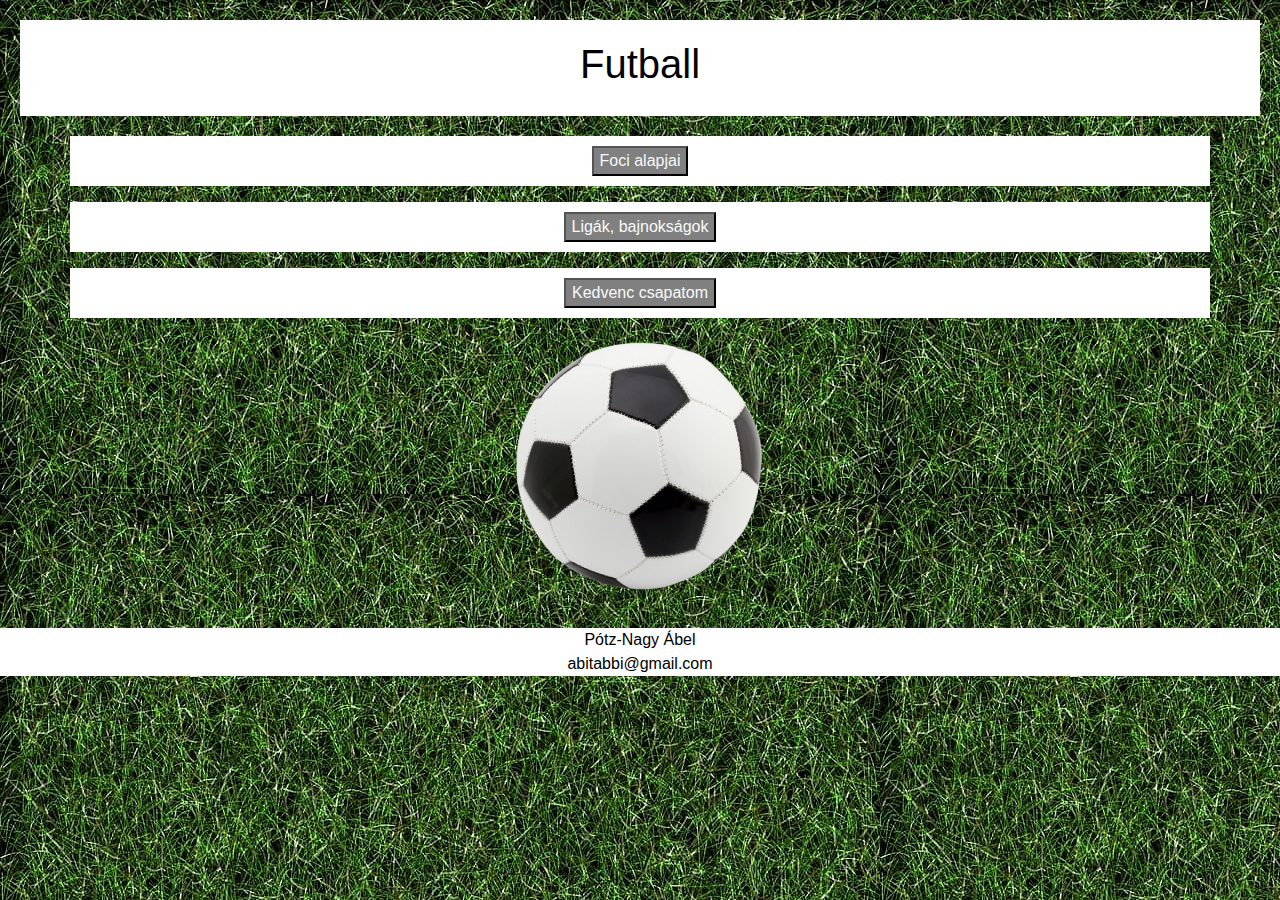
<file: PotzNagyAbel_9B_kedvenc/index.html>
<!DOCTYPE html>
<html lang="hu">
<head>
    <meta charset="UTF-8">
    <meta http-equiv="X-UA-Compatible" content="IE=edge">
    <meta name="viewport" content="width=device-width, initial-scale=1.0">
    <title>Futball</title>
    <link rel="stylesheet" href="style.css">
    <link rel="stylesheet" href="https://stackpath.bootstrapcdn.com/bootstrap/4.3.1/css/bootstrap.min.css" integrity="sha384-ggOyR0iXCbMQv3Xipma34MD+dH/1fQ784/j6cY/iJTQUOhcWr7x9JvoRxT2MZw1T" crossorigin="anonymous">
</head>

<body>
    <header>
        <h1>Futball</h1>
    </header>   
    <div class="container">
        <div class="navbar">
            <button><a href="1. oldal - Foci alapjai.html" target="_blank" class="text-light">Foci alapjai </a></button>          
        </div>
    </div>
    <p></p>
    <div class="container">
        <div class="navbar">
            <button> <a href="2. oldal - Ligák, bajnokságok.html" target="_blank" class="text-light">Ligák, bajnokságok</a></button>      
        </div>
    </div>
    <p></p>
    <div class="container">
        <div class="navbar">
            <button><a href="3. oldal - Kedvenc csapatom.html" target="_blank" class="text-light"> Kedvenc csapatom</a></button>          
        </div>
    </div>
        <p class="aligncenter">
            <img src="img/Focilabda.png" alt="centered image" class="responsive">
        </p>        
    <footer>
        Pótz-Nagy Ábel
       <p>abitabbi@gmail.com</p>
    </footer>
</body>
</html>
</file>
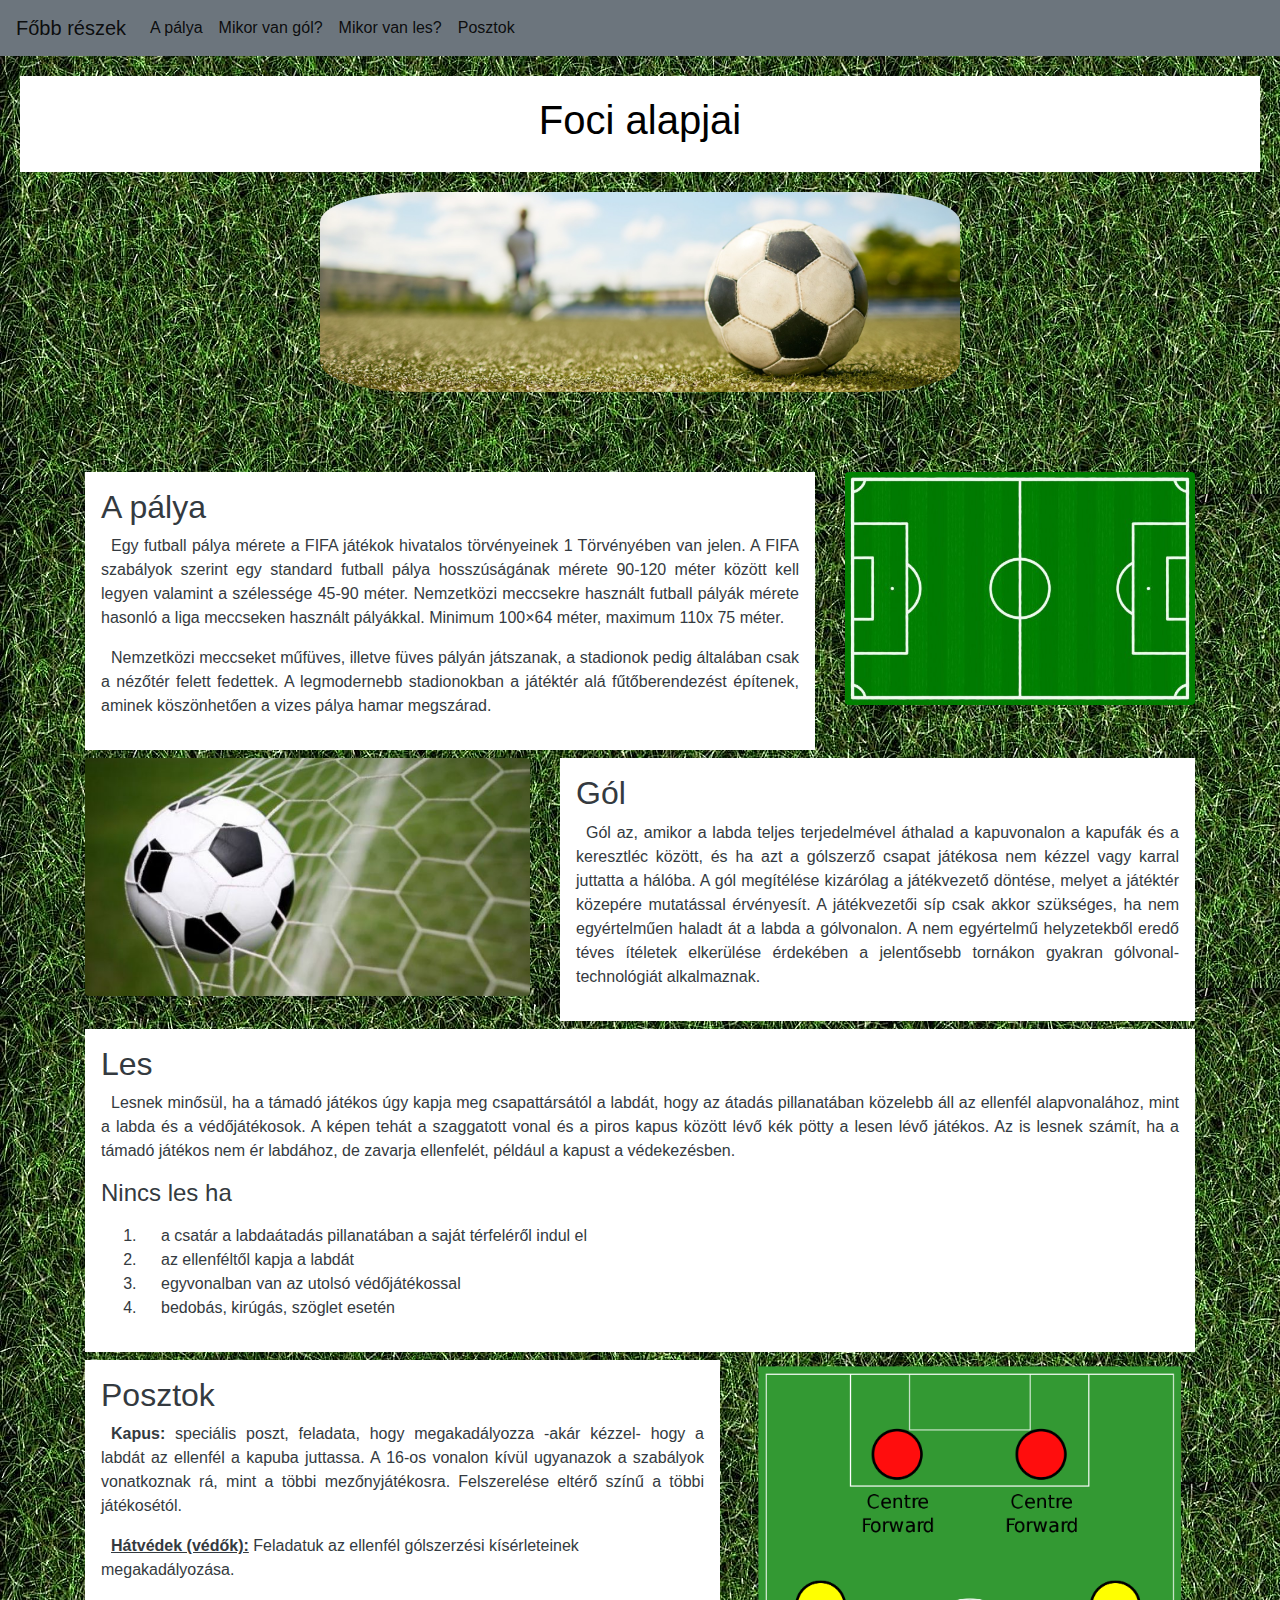
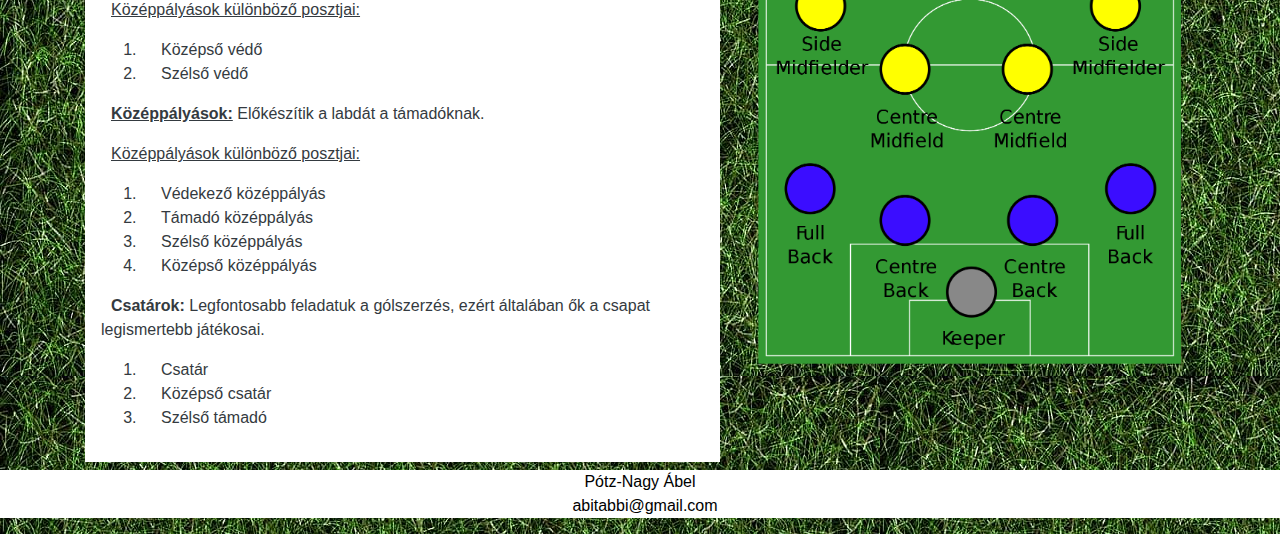
<file: PotzNagyAbel_9B_kedvenc/1. oldal - Foci alapjai.html>
<!DOCTYPE html>
<html lang="hu">
<head>
    <meta charset="UTF-8">
    <meta http-equiv="X-UA-Compatible" content="IE=edge">
    <meta name="viewport" content="width=device-width, initial-scale=1.0">
    <title>Futball- Foci alapjai</title>
    <link rel="stylesheet" href="focialapjai.css">
    <link rel="stylesheet" href="https://stackpath.bootstrapcdn.com/bootstrap/4.3.1/css/bootstrap.min.css" integrity="sha384-ggOyR0iXCbMQv3Xipma34MD+dH/1fQ784/j6cY/iJTQUOhcWr7x9JvoRxT2MZw1T" crossorigin="anonymous">
    <script src="https://code.jquery.com/jquery-3.2.1.slim.min.js"></script>
    <script src="https://cdnjs.cloudflare.com/ajax/libs/popper.js/1.12.9/umd/popper.min.js"></script>
    <script src="https://maxcdn.bootstrapcdn.com/bootstrap/4.0.0/js/bootstrap.min.js"></script>
</head>
<body>
    <nav class="navbar navbar-expand-lg navbar-light bg-secondary nav">
        <a class="navbar-brand" href="#top">Főbb részek</a>
        <button class="navbar-toggler" type="button" data-toggle="collapse" data-target="#navbarNavAltMarkup" aria-controls="navbarNavAltMarkup" aria-expanded="false" aria-label="Toggle navigation">
          <span class="navbar-toggler-icon"></span>
        </button>
        <div class="collapse navbar-collapse" id="navbarNavAltMarkup">
          <div class="navbar-nav">
            <a class="nav-item nav-link active" href="#A pálya">A pálya <span class="sr-only">(current)</span></a>
            <a class="nav-item nav-link active" href="#Gól">Mikor van gól? <span class="sr-only">(current)</span></a>
            <a class="nav-item nav-link active" href="#Les">Mikor van les? <span class="sr-only">(current)</span></a>
            <a class="nav-item nav-link active" href="#Posztok">Posztok <span class="sr-only">(current)</span></a>
          </div>
        </div>
    </nav>
    <header>
        <h1>
            Foci alapjai
        </h1>
    </header>
    <section id="banner">
        <img class="center" src="img/banner_foci.jpg">
    </section>
<div class="container">
    <div class="row">
        <div class="col-12 col-md-8 col-xl-8">
        <div class="p-3 mb-2 bg-white text-dark">
        <h2 id="A pálya">A pálya</h2>
        <p class="text-justify">
            Egy futball pálya mérete a FIFA játékok hivatalos törvényeinek 1 Törvényében van jelen. A FIFA szabályok szerint egy standard futball pálya hosszúságának mérete 90-120 méter között kell legyen valamint a szélessége 45-90 méter. Nemzetközi meccsekre használt futball pályák mérete hasonló a liga meccseken használt pályákkal. Minimum 100×64 méter, maximum 110x 75 méter.
        </p>
        <p class="text-justify">
            Nemzetközi meccseket műfüves, illetve füves pályán játszanak, a stadionok pedig általában csak a nézőtér felett fedettek. A legmodernebb stadionokban a játéktér alá fűtőberendezést építenek, aminek köszönhetően a vizes pálya hamar megszárad.
        </p>
        </div>
        </div>
        <div class="col-12 col-md-4 col-xl-4">
            <img class="img-fluid rounded" src="img/pálya.jpg" alt="Pálya">
        </div>
    </div>
</div>  
    
<div class="container">
    <div class="row">
        <div class="col-12 col-md-5 col-xl-5">
            <img class="img-fluid rounded" src="img/gol.jpg" alt="Gól">
        </div>
        <div class="col-12 col-md-7 col-xl-7">
            <div class="p-3 mb-2 bg-white text-dark">
            <h2 id="Gól">Gól</h2>
            <p class="text-justify"> 
                Gól az, amikor a labda teljes terjedelmével áthalad a kapuvonalon a kapufák és a keresztléc között, és ha azt a gólszerző csapat játékosa nem kézzel vagy karral juttatta a hálóba. A gól megítélése kizárólag a játékvezető döntése, melyet a játéktér közepére mutatással érvényesít. A játékvezetői síp csak akkor szükséges, ha nem egyértelműen haladt át a labda a gólvonalon. A nem egyértelmű helyzetekből eredő téves ítéletek elkerülése érdekében a jelentősebb tornákon gyakran gólvonal-technológiát alkalmaznak. 
            </p>
        </div>
        </div>
        </div>
    </div>
</div>
    
<div class="container">
    <div class="row">
        <div class="col-12">
            <div class="p-3 mb-2 bg-white text-dark">
            <h2 id="Les">Les</h2>
            <p class="text-justify">
                Lesnek minősül, ha a támadó játékos úgy kapja meg csapattársától a labdát, hogy az átadás pillanatában közelebb áll az ellenfél alapvonalához, mint a labda és a védőjátékosok. A képen tehát a szaggatott vonal és a piros kapus között lévő kék pötty a lesen lévő játékos. Az is lesnek számít, ha a támadó játékos nem ér labdához, de zavarja ellenfelét, például a kapust a védekezésben.
            </p>
            <h4>Nincs les ha</h4>
            <p>
                <ol>
                    <li>a csatár a labdaátadás pillanatában a saját térfeléről indul el</li>
                    <li>az ellenféltől kapja a labdát</li>
                    <li>egyvonalban van az utolsó védőjátékossal</li>
                    <li>bedobás, kirúgás, szöglet esetén</li>
                </ol> 
            </p>
        </div>
        </div>
    </div>
</div>
    
<div class="container">
    <div class="row">
        <div class="col-12 col-md-7 col-xl-7">
            <div class="p-3 mb-2 bg-white text-dark">
            <h2 id="Posztok">Posztok</h2>
            <p class="text-justify">
                <b>Kapus:</b> speciális poszt, feladata, hogy megakadályozza -akár kézzel- hogy a labdát az ellenfél a kapuba juttassa. A 16-os vonalon kívül ugyanazok a szabályok vonatkoznak rá, mint a többi mezőnyjátékosra. Felszerelése eltérő színű a többi játékosétól.
            </p>
            <p>
                <u><b>Hátvédek (védők):</b></u> Feladatuk az ellenfél gólszerzési kísérleteinek megakadályozása.
                <u><p>Középpályások különböző posztjai:</p></u>
                <ol>
                    <li>Középső védő</li>
                    <li>Szélső védő</li>
                </ol> 
            </p>
            <p>
                <u><b>Középpályások:</b></u> Előkészítik a labdát a támadóknak.
            </p>
            <p><u>Középpályások különböző posztjai:</p></u>
            <ol>
                <li>Védekező középpályás</li>
                <li>Támadó középpályás</li>
                <li>Szélső középpályás</li>
                <li>Középső középpályás</li>
            </ol>
            <p>
                <b>Csatárok:</b> Legfontosabb feladatuk a gólszerzés, ezért általában ők a csapat legismertebb játékosai.
            </p>
            <ol>
                <li>Csatár</li>
                <li>Középső csatár</li>
                <li>Szélső támadó</li>
            </ol>
        </div>
        </div>
        <div class="col-12 col-md-5 col-xl-5">
            <img width="450" height="550" class="img-fluid rounded" src="img/posztok.jpg" alt="Posztok">
        </div>
    </div>
</div>
    
<footer>
    Pótz-Nagy Ábel
   <p>abitabbi@gmail.com</p>
</footer>

</body>
</html>
</file>
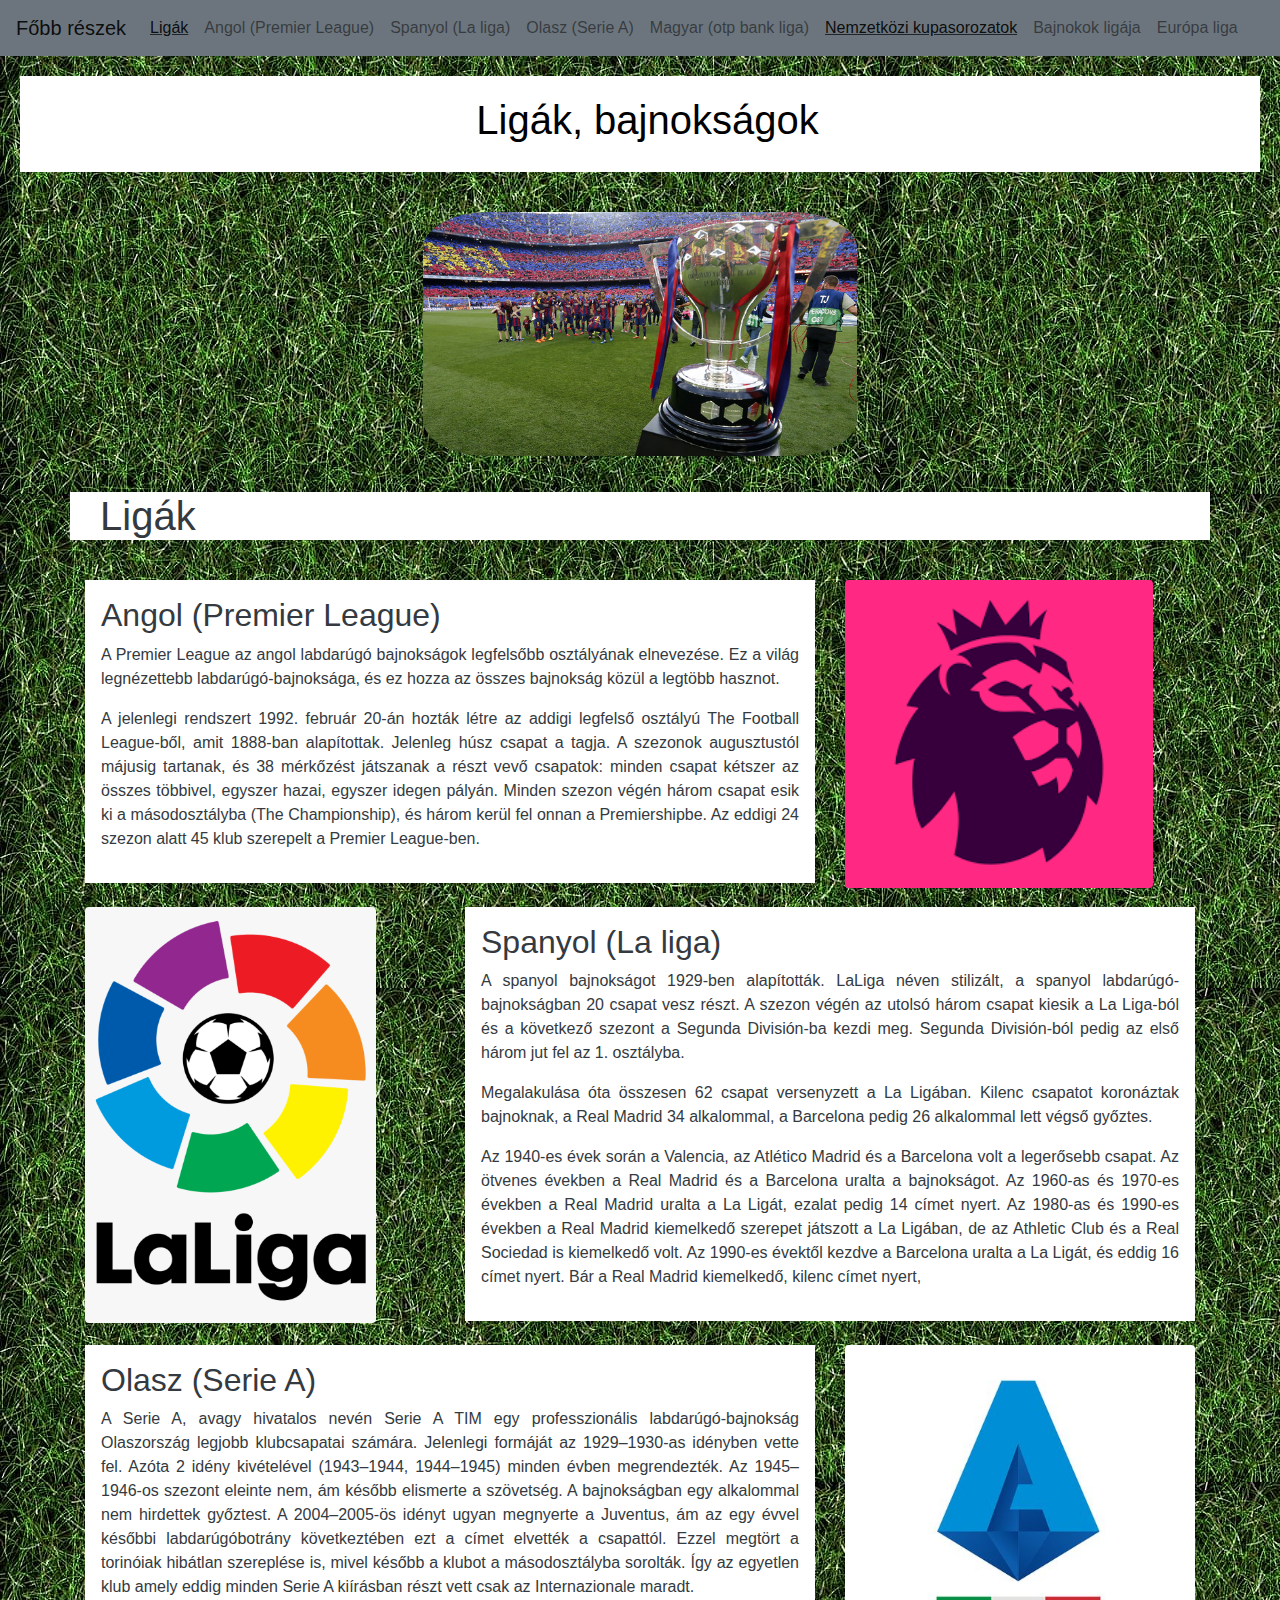
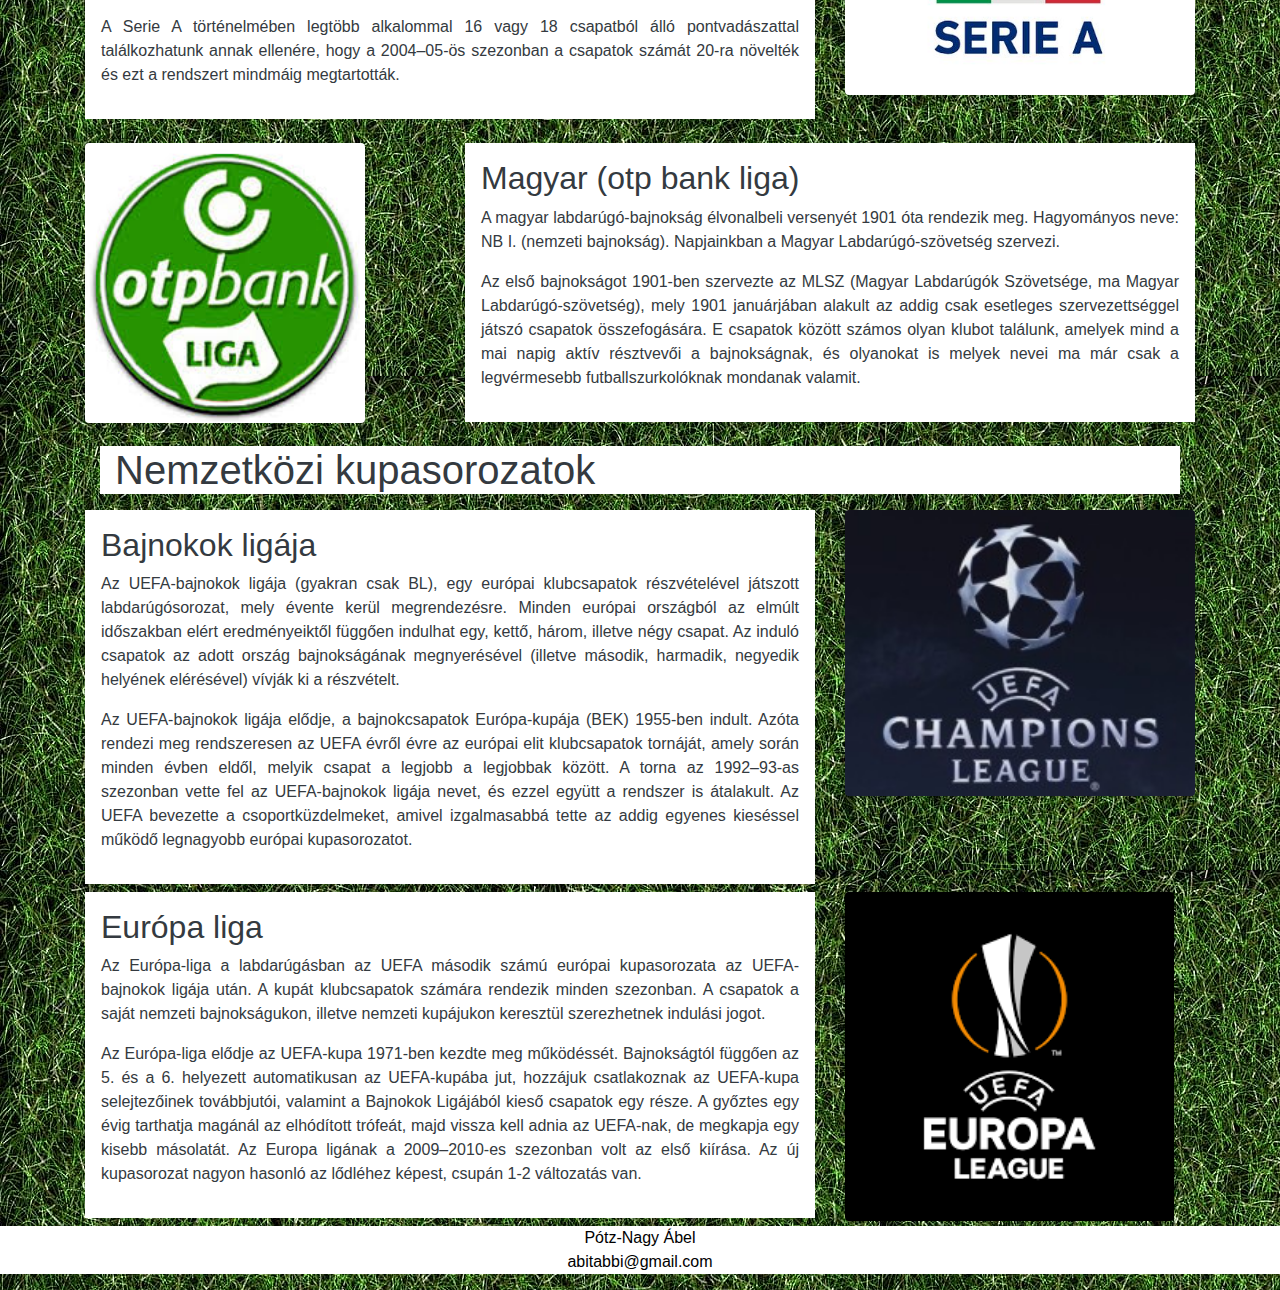
<file: PotzNagyAbel_9B_kedvenc/2. oldal - Ligák, bajnokságok.html>
<!DOCTYPE html>
<html lang="hu">
<head>
    <meta charset="UTF-8">
    <meta http-equiv="X-UA-Compatible" content="IE=edge">
    <meta name="viewport" content="width=device-width, initial-scale=1.0">
    <title>Futball- Ligák, bajnokságok</title>
    <link rel="stylesheet" href="ligak_bajnoksag.css">
    <link rel="stylesheet" href="https://stackpath.bootstrapcdn.com/bootstrap/4.3.1/css/bootstrap.min.css" integrity="sha384-ggOyR0iXCbMQv3Xipma34MD+dH/1fQ784/j6cY/iJTQUOhcWr7x9JvoRxT2MZw1T" crossorigin="anonymous">
    <script src="https://code.jquery.com/jquery-3.2.1.slim.min.js"></script>
    <script src="https://cdnjs.cloudflare.com/ajax/libs/popper.js/1.12.9/umd/popper.min.js"></script>
    <script src="https://maxcdn.bootstrapcdn.com/bootstrap/4.0.0/js/bootstrap.min.js"></script>
</head>
<body>
    <nav class="navbar navbar-expand-lg navbar-light bg-secondary nav">
        <a class="navbar-brand" href="#top">Főbb részek</a>
        <button class="navbar-toggler" type="button" data-toggle="collapse" data-target="#navbarNavAltMarkup" aria-controls="navbarNavAltMarkup" aria-expanded="false" aria-label="Toggle navigation">
          <span class="navbar-toggler-icon"></span>
        </button>
        <div class="collapse navbar-collapse" id="navbarNavAltMarkup">
          <div class="navbar-nav">
            <u><a class="nav-item nav-link active" href="#liga">Ligák<span class="sr-only">(current)</span></a></u>
            <a class="nav-item nav-link" href="#angol">Angol (Premier League) <span class="sr-only">(current)</span></a>
            <a class="nav-item nav-link" href="#spanyol">Spanyol (La liga) <span class="sr-only">(current)</span></a>
            <a class="nav-item nav-link" href="#olasz">Olasz (Serie A)<span class="sr-only">(current)</span></a>
            <a class="nav-item nav-link" href="#magyar">Magyar (otp bank liga)<span class="sr-only">(current)</span></a>
            <u><a class="nav-item nav-link active" href="#nemzetközi">Nemzetközi kupasorozatok<span class="sr-only">(current)</span></a></u>
            <a class="nav-item nav-link" href="#bl">Bajnokok ligája<span class="sr-only">(current)</span></a>
            <a class="nav-item nav-link" href="#el">Európa liga <span class="sr-only">(current)</span></a>
          </div>
        </div>
    </nav>
    <header>
        <h1>
          Ligák, bajnokságok
        </h1>
    </header>
    <section id="banner">
        <img class="center" src="img/kupa.JPG">
    </section>

    <p><h1 id="liga" class="bg-white text-dark container">
          Ligák
       </h1>
    </p>c
<div class="container">
  <div class="row">
    <div class="col-12 col-md-8 col-xl-8">
      <div class="p-3 mb-2 bg-white text-dark">
        <h2 id="angol">Angol (Premier League) </h2>
        <p class="text-justify">
          A Premier League az angol labdarúgó bajnokságok legfelsőbb osztályának elnevezése. Ez a világ legnézettebb labdarúgó-bajnoksága, és ez hozza az összes bajnokság közül a legtöbb hasznot.
        </p>
        <p class="text-justify">
          A jelenlegi rendszert 1992. február 20-án hozták létre az addigi legfelső osztályú The Football League-ből, amit 1888-ban alapítottak. Jelenleg húsz csapat a tagja. A szezonok augusztustól májusig tartanak, és 38 mérkőzést játszanak a részt vevő csapatok: minden csapat kétszer az összes többivel, egyszer hazai, egyszer idegen pályán. Minden szezon végén három csapat esik ki a másodosztályba (The Championship), és három kerül fel onnan a Premiershipbe. Az eddigi 24 szezon alatt 45 klub szerepelt a Premier League-ben. 
        </p>
      </div>  
  </div>
  <div class="col-12 col-md-4 col-xl-4">
    <img width="88%" class="img-fluid rounded" src="img/premierleague.png" alt="Angol (Premier League)">
  </div>
</div>
</div>    
    
<p></p>

<div class="container">
  <div class="row">
    <div class="col-12 col-md-4 col-xl-4">
        <img width="83%" class="img-fluid rounded" src="img/laliga.png" alt="Spanyol (La liga)">
    </div>
    <div class="col-12 col-md-8 col-xl-8">
        <div class="p-3 mb-2 bg-white text-dark">
        <h2 id="spanyol">Spanyol (La liga)</h2>
        <p class="text-justify"> 
          A spanyol bajnokságot 1929-ben alapították. LaLiga néven stilizált, a spanyol labdarúgó-bajnokságban 20 csapat vesz részt. A szezon végén az utolsó három csapat kiesik a La Liga-ból és a következő szezont a Segunda División-ba kezdi meg. Segunda División-ból pedig az első három jut fel az 1. osztályba.
        </p>
        <p class="text-justify"> 
          Megalakulása óta összesen 62 csapat versenyzett a La Ligában. Kilenc csapatot koronáztak bajnoknak, a Real Madrid 34 alkalommal, a Barcelona pedig 26 alkalommal lett végső győztes.
        </p>
        <p class="text-justify">
          Az 1940-es évek során a Valencia, az Atlético Madrid és a Barcelona volt a legerősebb csapat. Az ötvenes években a Real Madrid és a Barcelona uralta a bajnokságot. Az 1960-as és 1970-es években a Real Madrid uralta a La Ligát, ezalat pedig 14 címet nyert. Az 1980-as és 1990-es években a Real Madrid kiemelkedő szerepet játszott a La Ligában, de az Athletic Club és a Real Sociedad is kiemelkedő volt. Az 1990-es évektől kezdve a Barcelona uralta a La Ligát, és eddig 16 címet nyert. Bár a Real Madrid kiemelkedő, kilenc címet nyert,
        </p>
    </div>
    </div>
    </div>
</div>
    
<p></p>
<div class="container">
  <div class="row">
    <div class="col-12 col-md-8 col-xl-8">
      <div class="p-3 mb-2 bg-white text-dark">
        <h2 id="olasz">Olasz (Serie A) </h2>
        <p class="text-justify">
            A Serie A, avagy hivatalos nevén Serie A TIM egy professzionális labdarúgó-bajnokság Olaszország legjobb klubcsapatai számára. Jelenlegi formáját az 1929–1930-as idényben vette fel. Azóta 2 idény kivételével (1943–1944, 1944–1945) minden évben megrendezték. Az 1945–1946-os szezont eleinte nem, ám később elismerte a szövetség. A bajnokságban egy alkalommal nem hirdettek győztest. A 2004–2005-ös idényt ugyan megnyerte a Juventus, ám az egy évvel későbbi labdarúgóbotrány következtében ezt a címet elvették a csapattól. Ezzel megtört a torinóiak hibátlan szereplése is, mivel később a klubot a másodosztályba sorolták. Így az egyetlen klub amely eddig minden Serie A kiírásban részt vett csak az Internazionale maradt. 
        </p>
        <p class="text-justify">
            A Serie A történelmében legtöbb alkalommal 16 vagy 18 csapatból álló pontvadászattal találkozhatunk annak ellenére, hogy a 2004–05-ös szezonban a csapatok számát 20-ra növelték és ezt a rendszert mindmáig megtartották. 
        </p>
      </div>  
      </div>
  <div class="col-12 col-md-4 col-xl-4">
    <img class="img-fluid rounded" src="img/SerieA.png" alt="Olasz (Serie A)">
  </div>
</div>
</div>
      
<p></p>

<div class="container">
  <div class="row">
    <div class="col-12 col-md-4 col-xl-4">
        <img width="80%" class="img-fluid rounded" src="img/otpbank.webp" alt="Magyar (otp bank liga)">
    </div>
    <div class="col-12 col-md-8 col-xl-8">
        <div class="p-3 mb-2 bg-white text-dark">
        <h2 id="magyar">Magyar (otp bank liga)</h2>
        <p class="text-justify"> 
          A magyar labdarúgó-bajnokság élvonalbeli versenyét 1901 óta rendezik meg. Hagyományos neve: NB I. (nemzeti bajnokság). Napjainkban a Magyar Labdarúgó-szövetség szervezi. 
        </p>
        <p class="text-justify"> 
          Az első bajnokságot 1901-ben szervezte az MLSZ (Magyar Labdarúgók Szövetsége, ma Magyar Labdarúgó-szövetség), mely 1901 januárjában alakult az addig csak esetleges szervezettséggel játszó csapatok összefogására. E csapatok között számos olyan klubot találunk, amelyek mind a mai napig aktív résztvevői a bajnokságnak, és olyanokat is melyek nevei ma már csak a legvérmesebb futballszurkolóknak mondanak valamit. 
        </p>
    </div>
    </div>
    </div>
</div>
  
<div class="container">
  <div class="col-12">
    <p>
      <h1 id="nemzetközi" class="bg-white text-dark">
      Nemzetközi kupasorozatok
      </h1>
    </p>
  </div> 
</div>
    
<div class="container">
  <div class="row">
    <div class="col-12 col-md-8 col-xl-8">
        <div class="p-3 mb-2 bg-white text-dark">
          <h2 id="bl">Bajnokok ligája</h2>
          <p class="text-justify">
            Az UEFA-bajnokok ligája (gyakran csak BL), egy európai klubcsapatok részvételével játszott labdarúgósorozat, mely évente kerül megrendezésre. Minden európai országból az elmúlt időszakban elért eredményeiktől függően indulhat egy, kettő, három, illetve négy csapat. Az induló csapatok az adott ország bajnokságának megnyerésével (illetve második, harmadik, negyedik helyének elérésével) vívják ki a részvételt. 
          </p>
          <p class="text-justify">
            Az UEFA-bajnokok ligája elődje, a bajnokcsapatok Európa-kupája (BEK) 1955-ben indult. Azóta rendezi meg rendszeresen az UEFA évről évre az európai elit klubcsapatok tornáját, amely során minden évben eldől, melyik csapat a legjobb a legjobbak között. A torna az 1992–93-as szezonban vette fel az UEFA-bajnokok ligája nevet, és ezzel együtt a rendszer is átalakult. Az UEFA bevezette a csoportküzdelmeket, amivel izgalmasabbá tette az addig egyenes kieséssel működő legnagyobb európai kupasorozatot. 
          </p>
        </div>  
    </div>
    <div class="col-12 col-md-4 col-xl-4">
      <img width="100%" class="img-fluid rounded" src="img/bl.jpg" alt="Bajnokok ligája">
    </div>
<p></p>
</div>
</div>  
    
      
<div class="container">
  <div class="row">
    <div class="col-12 col-md-8 col-xl-8">
        <div class="p-3 mb-2 bg-white text-dark">
          <h2 id="el">Európa liga</h2>
      <p class="text-justify">
        Az Európa-liga a labdarúgásban az UEFA második számú európai kupasorozata az UEFA-bajnokok ligája után. A kupát klubcsapatok számára rendezik minden szezonban. A csapatok a saját nemzeti bajnokságukon, illetve nemzeti kupájukon keresztül szerezhetnek indulási jogot.
      </p>
      <p class="text-justify">
        Az Európa-liga elődje az UEFA-kupa 1971-ben kezdte meg működéssét.  Bajnokságtól függően az 5. és a 6. helyezett automatikusan az UEFA-kupába jut, hozzájuk csatlakoznak az UEFA-kupa selejtezőinek továbbjutói, valamint a Bajnokok Ligájából kieső csapatok egy része. A győztes egy évig tarthatja magánál az elhódított trófeát, majd vissza kell adnia az UEFA-nak, de megkapja egy kisebb másolatát.  Az Europa ligának a 2009–2010-es szezonban volt az első kiírása. Az új kupasorozat nagyon hasonló az lődléhez képest, csupán 1-2 változatás van.      </p>
      </div>
      </div>
    <div class="col-12 col-md-4 col-xl-4">
      <img width="94%" class="img-fluid rounded" src="img/el.jpg" alt="Európa liga">
    </div>  
</div>
</div>

<footer>
  Pótz-Nagy Ábel
 <p>abitabbi@gmail.com</p>
</footer>
    
</body>
</file>
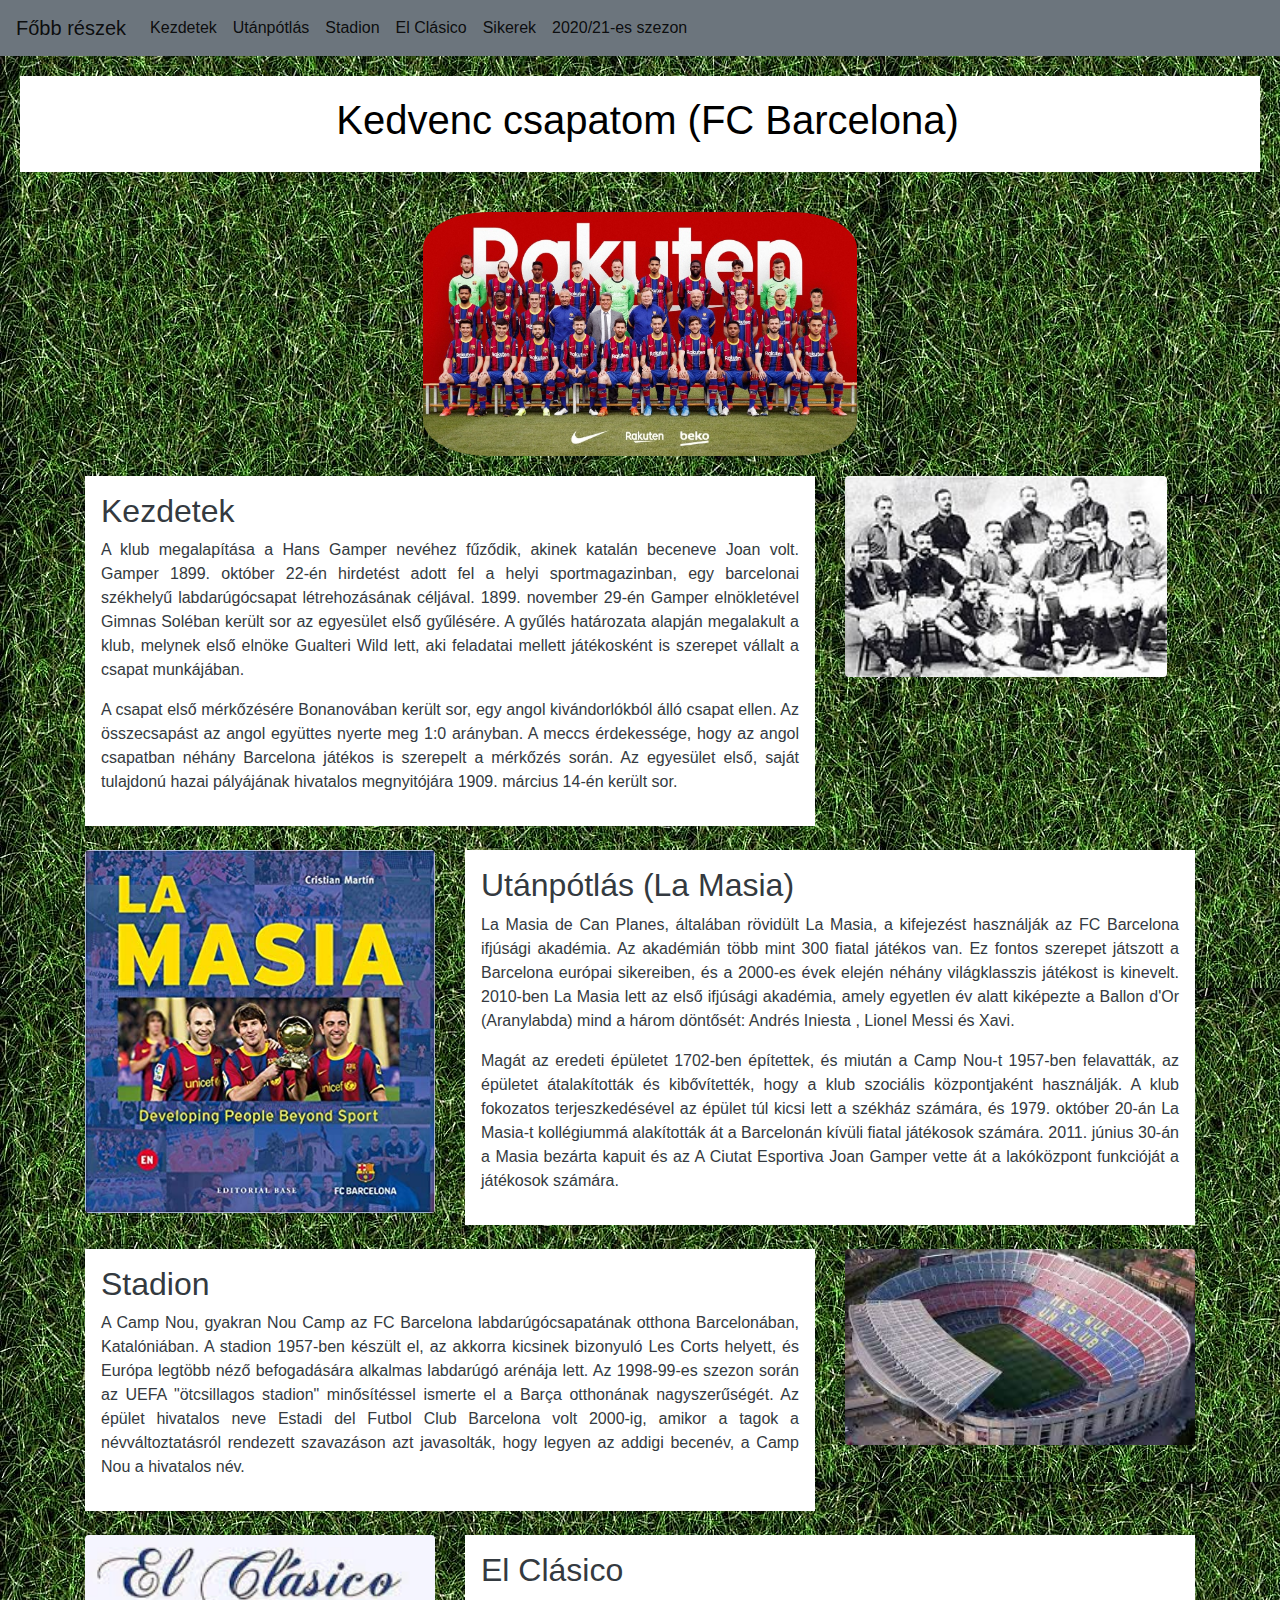
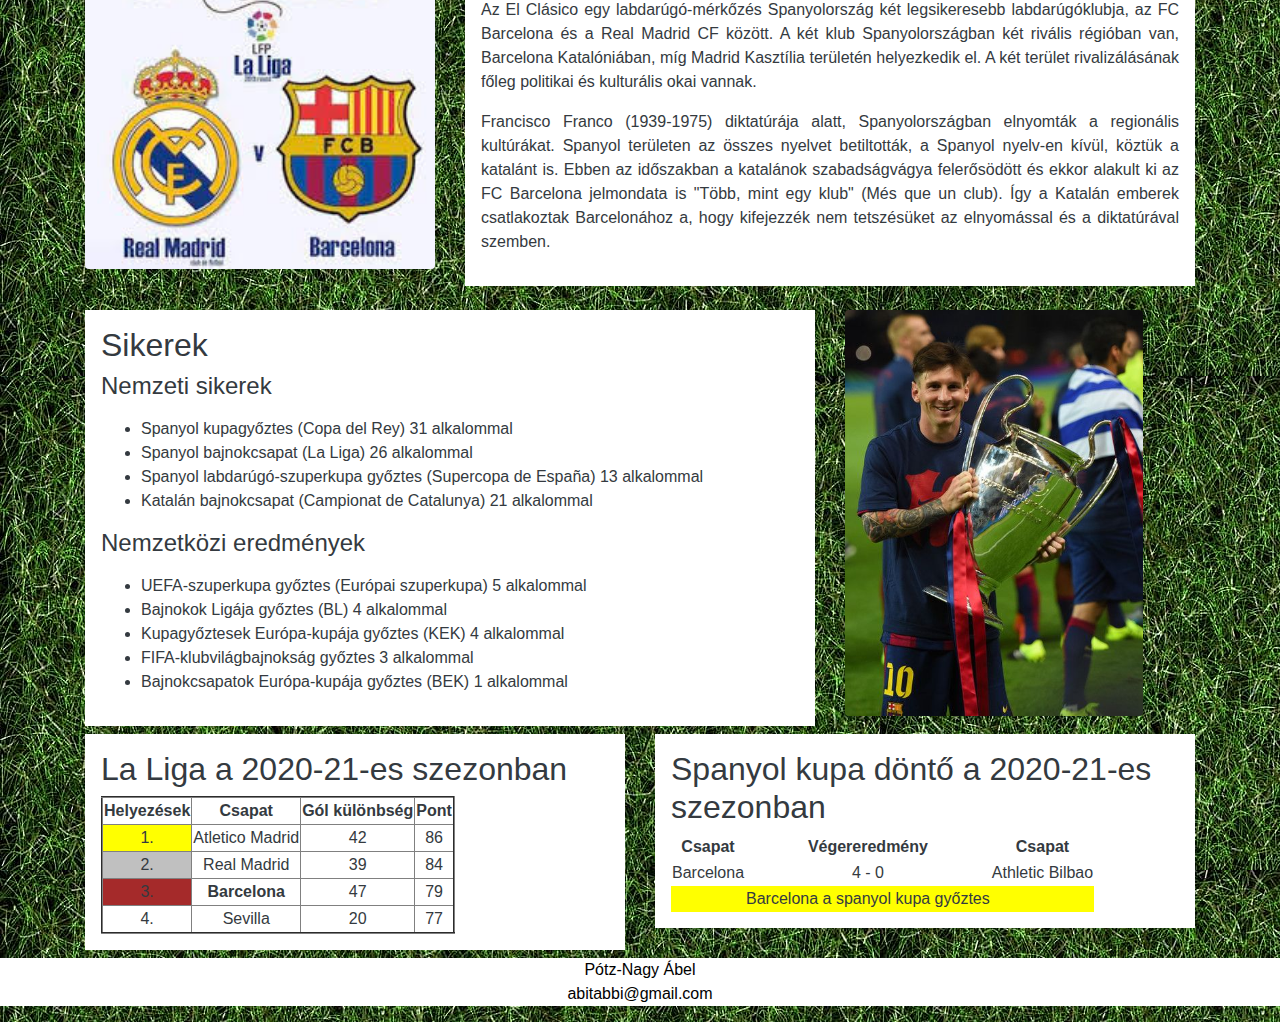
<file: PotzNagyAbel_9B_kedvenc/3. oldal - Kedvenc csapatom.html>
<!DOCTYPE html>
<html lang="hu">
<head>
    <meta charset="UTF-8">
    <meta http-equiv="X-UA-Compatible" content="IE=edge">
    <meta name="viewport" content="width=device-width, initial-scale=1.0">
    <title>Kedvenc csapatom </title>
    <link rel="stylesheet" href="kedvencsapatom.css">
    <link rel="stylesheet" href="https://stackpath.bootstrapcdn.com/bootstrap/4.3.1/css/bootstrap.min.css" integrity="sha384-ggOyR0iXCbMQv3Xipma34MD+dH/1fQ784/j6cY/iJTQUOhcWr7x9JvoRxT2MZw1T" crossorigin="anonymous">
    <script src="https://code.jquery.com/jquery-3.2.1.slim.min.js"></script>
    <script src="https://cdnjs.cloudflare.com/ajax/libs/popper.js/1.12.9/umd/popper.min.js"></script>
    <script src="https://maxcdn.bootstrapcdn.com/bootstrap/4.0.0/js/bootstrap.min.js"></script>
</head>
<body>
    <nav class="navbar navbar-expand-lg navbar-light bg-secondary nav">
        <a class="navbar-brand" href="#top">Főbb részek</a>
        <button class="navbar-toggler" type="button" data-toggle="collapse" data-target="#navbarNavAltMarkup" aria-controls="navbarNavAltMarkup" aria-expanded="false" aria-label="Toggle navigation">
          <span class="navbar-toggler-icon"></span>
        </button>
        <div class="collapse navbar-collapse" id="navbarNavAltMarkup">
          <div class="navbar-nav">
            <a class="nav-item nav-link active" href="#kezdetek">Kezdetek<span class="sr-only">(current)</span></a>
            <a class="nav-item nav-link active" href="#utánpótlás">Utánpótlás<span class="sr-only">(current)</span></a>
            <a class="nav-item nav-link active" href="#stadion">Stadion <span class="sr-only">(current)</span></a>
            <a class="nav-item nav-link active" href="#el clásico">El Clásico<span class="sr-only">(current)</span></a>
            <a class="nav-item nav-link active" href="#sikerek">Sikerek<span class="sr-only">(current)</span></a>
            <a class="nav-item nav-link active" href="#2020/21-es szezon">2020/21-es szezon<span class="sr-only">(current)</span></a>
          </div>
        </div>
    </nav>
    <header>
        <h1>
          Kedvenc csapatom (FC Barcelona)
        </h1>
    </header>
    <section id="banner">
        <img class="center" src="img/fc_barcelona.jpg">
    </section>

<div class="container">
    <div class="row">
        <div class="col-12 col-md-8 col-xl-8">
            <div class="p-3 mb-2 bg-white text-dark">
                <h2 id="kezdetek">Kezdetek</h2>
                    <p class="text-justify">
                        A klub megalapítása a Hans Gamper nevéhez fűződik, akinek katalán beceneve Joan volt. Gamper 1899. október 22-én hirdetést adott fel a helyi sportmagazinban, egy barcelonai székhelyű labdarúgócsapat létrehozásának céljával. 1899. november 29-én Gamper elnökletével Gimnas Soléban került sor az egyesület első gyűlésére. A gyűlés határozata alapján megalakult a klub, melynek első elnöke Gualteri Wild lett, aki feladatai mellett játékosként is szerepet vállalt a csapat munkájában. 
                    </p>
                    <p class="text-justify">
                        A csapat első mérkőzésére Bonanovában került sor, egy angol kivándorlókból álló csapat ellen. Az összecsapást az angol együttes nyerte meg 1:0 arányban. A meccs érdekessége, hogy az angol csapatban néhány Barcelona játékos is szerepelt a mérkőzés során. Az egyesület első, saját tulajdonú hazai pályájának hivatalos megnyitójára 1909. március 14-én került sor.
                    </p>
            </div>
        </div>
        <div class="col-12 col-md-4 col-xl-4">
            <img width="92%" class="img-fluid rounded" src="img/barca_kezdetek.jpg" alt="Kezdetek">
        </div>
    </div>
</div>    
    

    <p></p>

<div class="container">
    <div class="row">
        <div class="col-12 col-md-4 col-xl-4">
            <img class="img-fluid rounded"  src="img/lamasia.jpg" alt="La Masia">
        </div>
      <div class="col-12 col-md-8 col-xl-8">
          <div class="p-3 mb-2 bg-white text-dark">
              <h2 id="utánpótlás">Utánpótlás (La Masia)</h2>
              <p class="text-justify"> 
                  La Masia de Can Planes, általában rövidült La Masia, a kifejezést használják az FC Barcelona ifjúsági akadémia. Az akadémián több mint 300 fiatal játékos van. Ez fontos szerepet játszott a Barcelona európai sikereiben, és a 2000-es évek elején néhány világklasszis játékost is kinevelt. 2010-ben La Masia lett az első ifjúsági akadémia, amely egyetlen év alatt kiképezte a Ballon d'Or (Aranylabda) mind a három döntősét: Andrés Iniesta , Lionel Messi és Xavi.
              </p>
              <p class="text-justify">
                  Magát az eredeti épületet 1702-ben építettek, és miután a Camp Nou-t 1957-ben felavatták, az épületet átalakították és kibővítették, hogy a klub szociális központjaként használják. A klub fokozatos terjeszkedésével az épület túl kicsi lett a székház számára, és 1979. október 20-án La Masia-t kollégiummá alakították át a Barcelonán kívüli fiatal játékosok számára. 2011. június 30-án a Masia bezárta kapuit és az A Ciutat Esportiva Joan Gamper vette át a lakóközpont funkcióját a játékosok számára.
              </p>
          </div>
        </div>
      </div>
</div>    
    
    <p></p>

<div class="container">
    <div class="row">
        <div class="col-12 col-md-8 col-xl-8">
            <div class="p-3 mb-2 bg-white text-dark">
                <h2 id="stadion">Stadion</h2>
                    <p class="text-justify">
                        A Camp Nou, gyakran Nou Camp az FC Barcelona labdarúgócsapatának otthona Barcelonában, Katalóniában. A stadion 1957-ben készült el, az akkorra kicsinek bizonyuló Les Corts helyett, és Európa legtöbb néző befogadására alkalmas labdarúgó arénája lett. Az 1998-99-es szezon során az UEFA "ötcsillagos stadion" minősítéssel ismerte el a Barça otthonának nagyszerűségét. Az épület hivatalos neve Estadi del Futbol Club Barcelona volt 2000-ig, amikor a tagok a névváltoztatásról rendezett szavazáson azt javasolták, hogy legyen az addigi becenév, a Camp Nou a hivatalos név.
                    </p>
            </div>
        </div>
        <div class="col-12 col-md-4 col-xl-4">
            <img width="100%" class="img-fluid rounded" src="img/camp nou.jpg" alt="Stadion">
        </div>
    </div>
</div>

    <p></p>

    <div class="container">
        <div class="row">
            <div class="col-12 col-md-4 col-xl-4">
                <img width="100%" class="img-fluid rounded"  src="img/el clasico.jpg" alt="El Clásico">
            </div>
          <div class="col-12 col-md-8 col-xl-8">
              <div class="p-3 mb-2 bg-white text-dark">
                  <h2 id="el clásico">El Clásico</h2>
                  <p class="text-justify"> 
                    Az El Clásico egy labdarúgó-mérkőzés Spanyolország két legsikeresebb labdarúgóklubja, az FC Barcelona és a Real Madrid CF között. A két klub Spanyolországban két rivális régióban van, Barcelona Katalóniában, míg Madrid Kasztília területén helyezkedik el. A két terület rivalizálásának főleg politikai és kulturális okai vannak. 
                  </p>
                  <p class="text-justify">
                    Francisco Franco (1939-1975) diktatúrája alatt, Spanyolországban elnyomták a regionális kultúrákat. Spanyol területen az összes nyelvet betiltották, a Spanyol nyelv-en kívül, köztük a katalánt is. Ebben az időszakban a katalánok szabadságvágya felerősödött és ekkor alakult ki az FC Barcelona jelmondata is "Több, mint egy klub" (Més que un club). Így a Katalán emberek csatlakoztak Barcelonához a, hogy kifejezzék nem tetszésüket az elnyomással és a diktatúrával szemben.
                  </p>
              </div>
            </div>
          </div>
    </div>

    <p></p>


    <div class="container">
        <div class="row">
            <div class="col-12 col-md-8 col-xl-8">
                <div class="p-3 mb-2 bg-white text-dark">
                    <h2 id="sikerek">Sikerek</h2>
                    <h4>Nemzeti sikerek</h4>
                      <p class="text-justify"> 
                          <ul>
                              <li>Spanyol kupagyőztes (Copa del Rey) 31 alkalommal</li>
                              <li>Spanyol bajnokcsapat (La Liga) 26 alkalommal</li>
                              <li>Spanyol labdarúgó-szuperkupa győztes (Supercopa de España) 13 alkalommal</li>
                              <li>Katalán bajnokcsapat (Campionat de Catalunya) 21 alkalommal</li>
                          </ul>
                      </p>
                    <h4>Nemzetközi eredmények</h4>
                    <p class="text-justify">
                      <ul>
                          <li>UEFA-szuperkupa győztes (Európai szuperkupa) 5 alkalommal</li>
                          <li>Bajnokok Ligája győztes (BL) 4 alkalommal</li>
                          <li>Kupagyőztesek Európa-kupája győztes (KEK) 4 alkalommal</li>
                          <li>FIFA-klubvilágbajnokság győztes 3 alkalommal</li>
                          <li>Bajnokcsapatok Európa-kupája győztes (BEK) 1 alkalommal</li>
                      </ul>
                    </p>
                </div>
            </div>
            <div class="col-12 col-md-4 col-xl-4">
                <img width="85%" class="img-fluid rounded" src="img/sikerek.jpg" alt="sikerek">
            </div>
        </div>
    </div>

    <div class="container">
        <div class="row">
            <div class="col-12 col-md-6 col-xl-6">
                <div class="p-3 mb-2 bg-white text-dark">
                    <h2 id="2020/21-es szezon">La Liga a 2020-21-es szezonban</h2>
                    <table border="2" class="text-center">
                        <tr>
                          <th>Helyezések</th>
                          <th>Csapat</th>
                          <th>Gól különbség</th>
                          <th>Pont</th>
                        </tr>
                        <tr>
                          <td style="background-color: yellow">1.</td>
                          <td>Atletico Madrid</td>
                          <td>42</td>
                          <td>86</td>
                        </tr>
                        <tr>
                          <td style="background-color: silver">2.</td>
                          <td>Real Madrid</td>
                          <td>39</td>
                          <td>84</td>
                        </tr>
                        <tr>
                            <td style="background-color: brown">3.</td>
                            <td><b>Barcelona</b></td>
                            <td>47</td>
                            <td>79</td>
                        </tr>
                        <tr>
                            <td>4.</td>
                            <td>Sevilla</td>
                            <td>20</td>
                            <td>77</td>
                        </tr>
                    </table>
                </div>
            </div>
            <div class="col-12 col-md-6 col-xl-6">
                <div class="p-3 mb-2 bg-white text-dark">
                    <h2 id="2020/21-es szezon">Spanyol kupa döntő a 2020-21-es szezonban</h2>
                    <table class="text-center">
                        <tr>
                          <th>Csapat</th>
                          <th>Végereredmény</th>
                          <th>Csapat</th>
                        </tr>
                        <tr>
                          <td>Barcelona</td>
                          <td>4 - 0</td>
                          <td>Athletic Bilbao</td>
                        </tr>
                        <tr>
                            <td style="background-color: yellow;"></td>
                            <td style="background-color: yellow;"> Barcelona a spanyol kupa győztes</td> 
                            <td style="background-color: yellow;"></td>
                        </tr>
                    </table>
                </div>
            </div>
        </div>
    </div>


    <footer>
        Pótz-Nagy Ábel
       <p>abitabbi@gmail.com</p>
    </footer>

</body>
</file>
<file: PotzNagyAbel_9B_kedvenc/style.css>
body{
    background-image: url("img/grass-football-lawn-green-background-wallpapers-model.jpg");
    color: white;
    
}
header{
    text-align: center;
    padding: 20px;
    margin: 20px;
    background-color: white;
    color: black;
}
div{
    text-align: center;
    margin: auto;
    display: flex;
    background-color: white;
    color: black;
    height: 50px;
}
footer{
    text-align: center;
    background-color: white;
    color: black;
}
.aligncenter {
    text-align: center;
}
button{
    background-color: gray;
    
}
.responsive {
    width: 23%;
    height: auto;
  }
</file>
<file: PotzNagyAbel_9B_kedvenc/focialapjai.css>
body{
    background-image: url("img/grass-football-lawn-green-background-wallpapers-model.jpg");
    
    
}
header{
    text-align: center;
    padding: 20px;
    margin: 20px;
    background-color: white;
    color: black;
}
#banner{
    width: 100%;
    height: 280px;
    background-position: center;
    background-size: cover;
}
div{
    color:white ;
}
.center {
    display: block;
    margin-left: auto;
    margin-right: auto;
    width: 50%;
  }
  p{
      text-indent: 10px;
  }
  li{
      text-indent: 20px;
  }
  img{
      border-radius: 15%;
  }
  footer{
    text-align: center;
    background-color: white;
    color: black;
}
</file>
<file: PotzNagyAbel_9B_kedvenc/ligak_bajnoksag.css>
body{
    background-image: url("img/grass-football-lawn-green-background-wallpapers-model.jpg");
}
header{
    text-align: center;
    padding: 15px;
    margin: 20px;
    background-color: white;
    color: black;
}
#banner{
    width: 100%;
    height: 100%;
    background-position: center;
    background-size: cover;
}
.center {
    display: block;
    margin-left: auto;
    margin-right: auto;
    width: 35%;
}
header{
    text-align: center;
    padding: 20px;
    margin: 20px;
    background-color: white;
    color: black;
}
section{
    padding: 20px;
}
h1{
    text-indent: 15px;
}
img{
    border-radius: 15%;
}
footer{
    text-align: center;
    background-color: white;
    color: black;
}
</file>
<file: PotzNagyAbel_9B_kedvenc/kedvencsapatom.css>
body{
    background-image: url("img/grass-football-lawn-green-background-wallpapers-model.jpg");
}
header{
    text-align: center;
    padding: 15px;
    margin: 20px;
    background-color: white;
    color: black;
}
#banner{
    width: 100%;
    height: 100%;
    background-position: center;
    background-size: cover;
}
.center {
    display: block;
    margin-left: auto;
    margin-right: auto;
    width: 35%;
}
header{
    text-align: center;
    padding: 20px;
    margin: 20px;
    background-color: white;
    color: black;
}
section{
    padding: 20px;
}
h1{
    text-indent: 15px;
}
img{
    border-radius: 15%;
}
footer{
    text-align: center;
    background-color: white;
    color: black;
}
</file>
